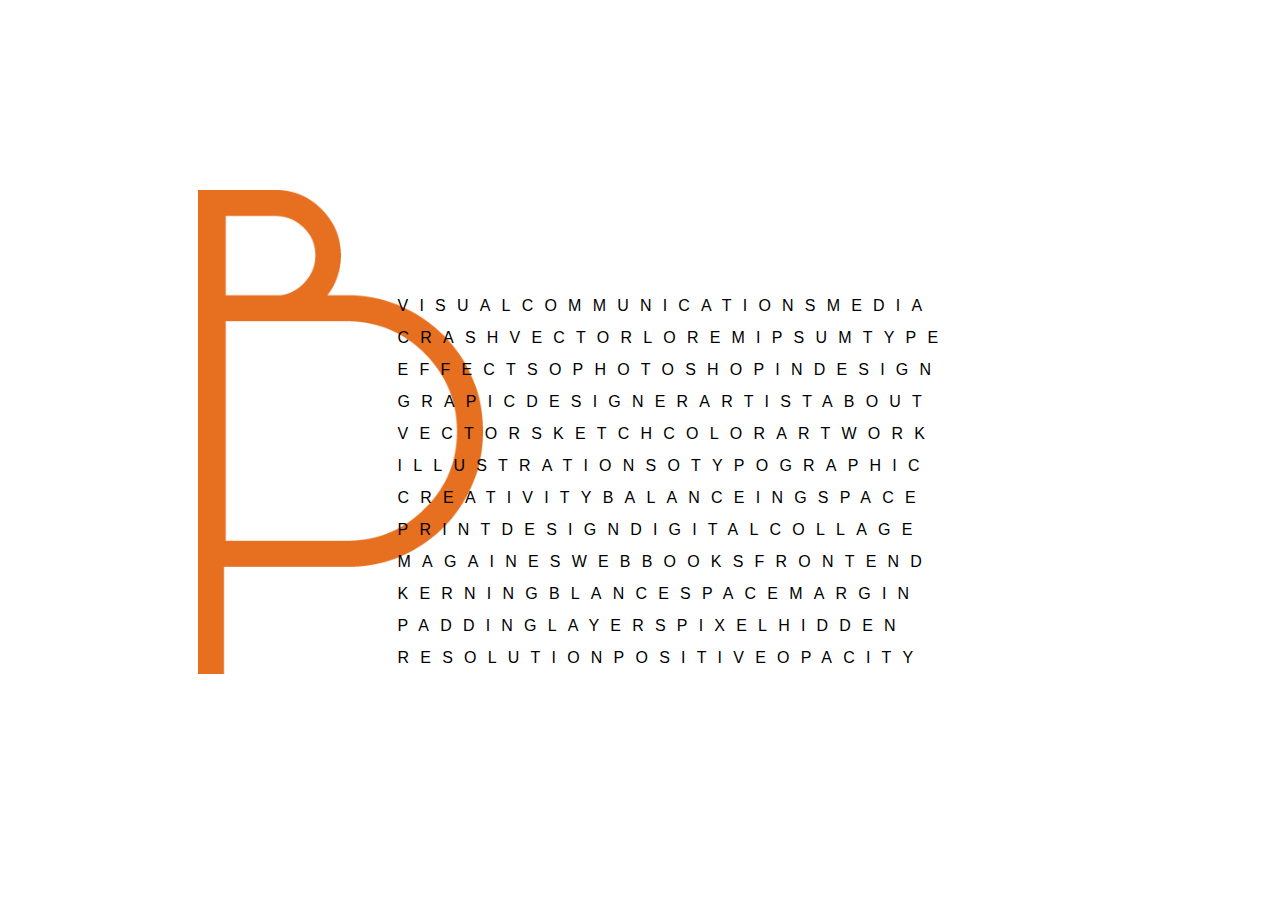
<file: index.html>
<!DOCTYPE html>
     <head>
        <link rel="stylesheet" type="text/css" href="style.css">
        <link rel="stylesheet" type="text/css" href="bokeh.css">
     </head>
     <body>
     	<div id="word-search" class="bokeh-blur">
            <a class="word" href="#">VISUALCOMMUNICATIONSMEDIA</a><br>
            <a class="word" href="#">CRASHVECTORLOREMIPSUMTYPE</a><br>
            <a class="word" href="#">EFFECTSOPHOTOSHOPINDESIGN</a><br>
            <a class="word" href="#">GRAPICDESIGNERARTIST</a><a class="nav" href="about.html">ABOUT</a><br>
            <a class="word" href="#">VECTORSKETCHCOLORARTWORK</a><br>
            <a class="bokeh-link nav" href="#il-gallery">ILLUSTRATIONS</a><a class="word" href="#">OTYPOGRAPHIC</a><br>
            <a class="word" href="#">CREATIVITYBALANCEINGSPACE</a><br>
            <a class="word" href="#">PRINTDESIGN</a><a class="bokeh-link nav" href="#dc-gallery">DIGITALCOLLAGE</a><br>
            <a class="word" href="#">MAGAINESWEBBOOKSFRONTEND<br>
            <a class="word" href="#">KERNINGBLANCESPACEMARGIN</a><br>
            <a class="word" href="#">PADDINGLAYERSPIXELHIDDEN</a><br>
            <a class="word" href="#">RESOLUTIONPOSITIVEOPACITY</a><br>
        </div>
        <div id="dc-gallery" class="bokeh">
            <img data-src="images/dc_1.jpg">
            <img data-src="images/dc_2.jpg">
            <img data-src="images/dc_3.jpg">
        </div>
        <div id="il-gallery" class="bokeh">
            <img data-src="images/illustration_1.jpg">
            <img data-src="images/illustration_2.jpg">
        </div>
        </div>
        <script src="bokeh.js"></script>
    </body>
 </html>
</file>
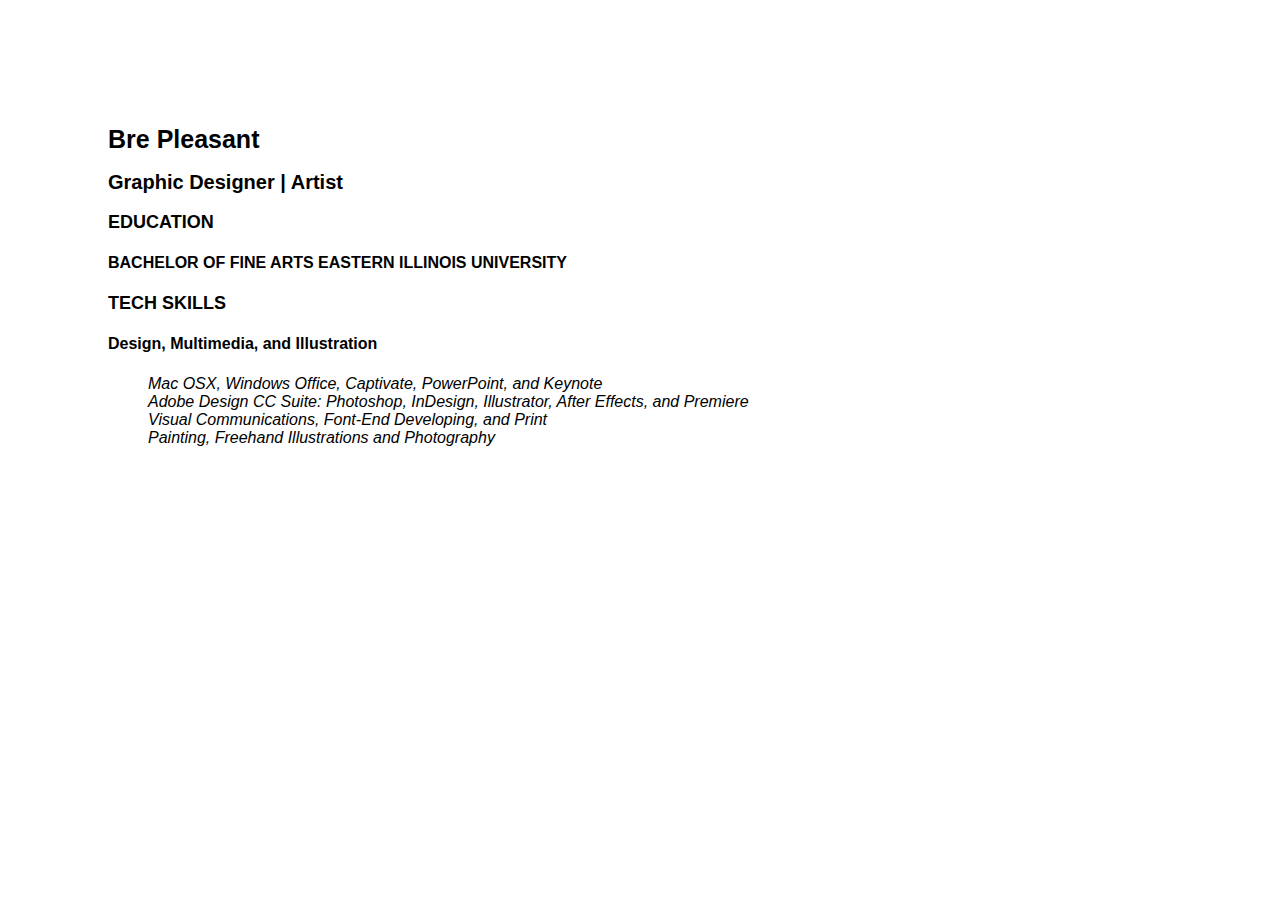
<file: about.html>
<html>
 	<head>
  		<link rel="stylesheet" type="text/css" href="style.css">
  	</head>
  	<body>
  	<div id="about">
			<h1>Bre Pleasant</h1>
			<h2>Graphic Designer | Artist</h2>	
				<h3>EDUCATION</h3>  
					<h4>BACHELOR OF FINE ARTS EASTERN ILLINOIS UNIVERSITY</h4>
				<h3>TECH SKILLS</h3>
					<h4>Design, Multimedia, and Illustration</h4>
                    <ul class="skills">
                        <li>Mac OSX, Windows Office, Captivate, PowerPoint, and Keynote</li>
                        <li>Adobe Design CC Suite: Photoshop, InDesign, Illustrator, After Effects, and Premiere</li>
                        <li>Visual Communications, Font-End Developing, and Print</li>
                        <li>Painting, Freehand Illustrations and Photography</li>
                    </ul>
	</div>
 	</body>
</html>
</file>
<file: style.css>
#word-search {
  padding-top: 100px;
  padding-left: 200px;
  font-family: proxima-nova, sans-serif;
  line-height: 2em;
  letter-spacing: 0.7em;
  color: black;
  text-align: justify;
  background-image: url('images/BP.png');
  background-repeat: no-repeat;
  background-size: contain;
  margin: 15%;
}
.word:hover {
  cursor: default;
}
.nav {
  letter-spacing: 0.7em;
  text-decoration: none;
  color: black;
  text-align:justify;
}
.nav:hover{
  color: #FF8C00;
}
#about{
  padding-top: 100px;
  padding-left: 100px;
  color: black;
  font-family: proxima-nova, sans-serif; 
}
.skills {
  list-style-type: none;
  font-style: italic;
  font-family: proxima-nova, sans-serif;
}
h1 {
  font-size: 25px;
  font-family: proxima-nova, sans-serif;
  text-decoration: none;
  color: black;
  text-align:justify;
} 
h2 {
  font-size: 20px;
  font-family: proxima-nova, sans-serif;
  text-decoration: none;
  color: black;
  text-align:justify;
}
h3 {
  font-size: 18px;
  font-family: proxima-nova, sans-serif;
  text-decoration: none;
  color: black;
  text-align:justify;
}
h4 {
  font-size: 16px;
  font-family: proxima-nova, sans-serif;
  text-decoration: none;
  color: black;
  text-align:justify;
}
p {
  font-size: 14px;
  font-family: proxima-nova, sans-serif;
  text-decoration: none;
  color: black;
  text-align:justify;
}
a {
  color: black;
  text-decoration: none;
  font-family: proxima-nova, sans-serif;
}
body {
  background-color: #fff; 
}
</file>
<file: bokeh.css>
.bokeh {
  background: rgba(0,0,0,0.75);
  font-family: proxima-nova, sans-serif;
  font-size: 16px;
  font-size: 1rem;
  font-weight: bold;
  color: rgba(255,255,255,0.9);
  position: fixed;
  top: 0; left: 0; right: 0; bottom: 0;
  z-index: 10000;
  transform: translateY(100%);
  visibility: hidden; //poo
}

.bokeh,
.bokeh-blur {
  transition:
    -webkit-filter 400ms ease,
    visibility 800ms,
    transform 400ms ease, filter 400ms ease,
    visibility 800ms,
    transform 400ms ease;
}

.bokeh-blur.has-blur {
  -webkit-filter: blur(10px);
          filter: blur(10px);
}

.bokeh.is-visible {
  visibility: visible;
  transform: translateY(0);
}

.bokeh > img {
  margin: auto;
  max-height: 80vh;
  max-width: 80vw;
  z-index: 10001;
  box-shadow: 0 5px 25px -5px rgba(0,0,0,0.5);
}

.bokeh > img.is-active {display: block}

.bokeh__tabs {
  list-style: none;
  margin: 0 auto;
  padding: 0;
  position: relative;
  width: 100%;
  width: 100vw;
  z-index: 10002;
 
}

.bokeh__tabs > li {
  display: inline-block;
  z-index: 10003;
  border-radius: 50%;
  margin: 8px;
  margin: 0.5rem;
 
  
}

.bokeh__tabs > li:hover,
.bokeh__close:hover {
  background-color: rgba(0,0,0,0.5);
}

.bokeh__tabs > li.is-active {
  background: rgba(255,255,255,0.9);
  color: rgba(0,0,0,0.75);
  
}

.bokeh__close {
  cursor: pointer;
  bottom: 0; left: 0; right: 0;
  z-index: 10003;
  
}

.bokeh__close,
.bokeh__tabs,
.bokeh__tabs li {
  height: 48px;
  height: 3rem;
  line-height: 48px;
  line-height: 3rem;
  text-align: center;
  transition: 200ms ease;
}

.bokeh__tabs li {
  width: 48px;
  width: 3rem;
  cursor: pointer;
  
}

.bokeh > img {
  top: 0; left: 0; right: 0; bottom: 0;
  display: none;
}

.bokeh > img,
.bokeh__close {
  position: absolute;
}
</file>
